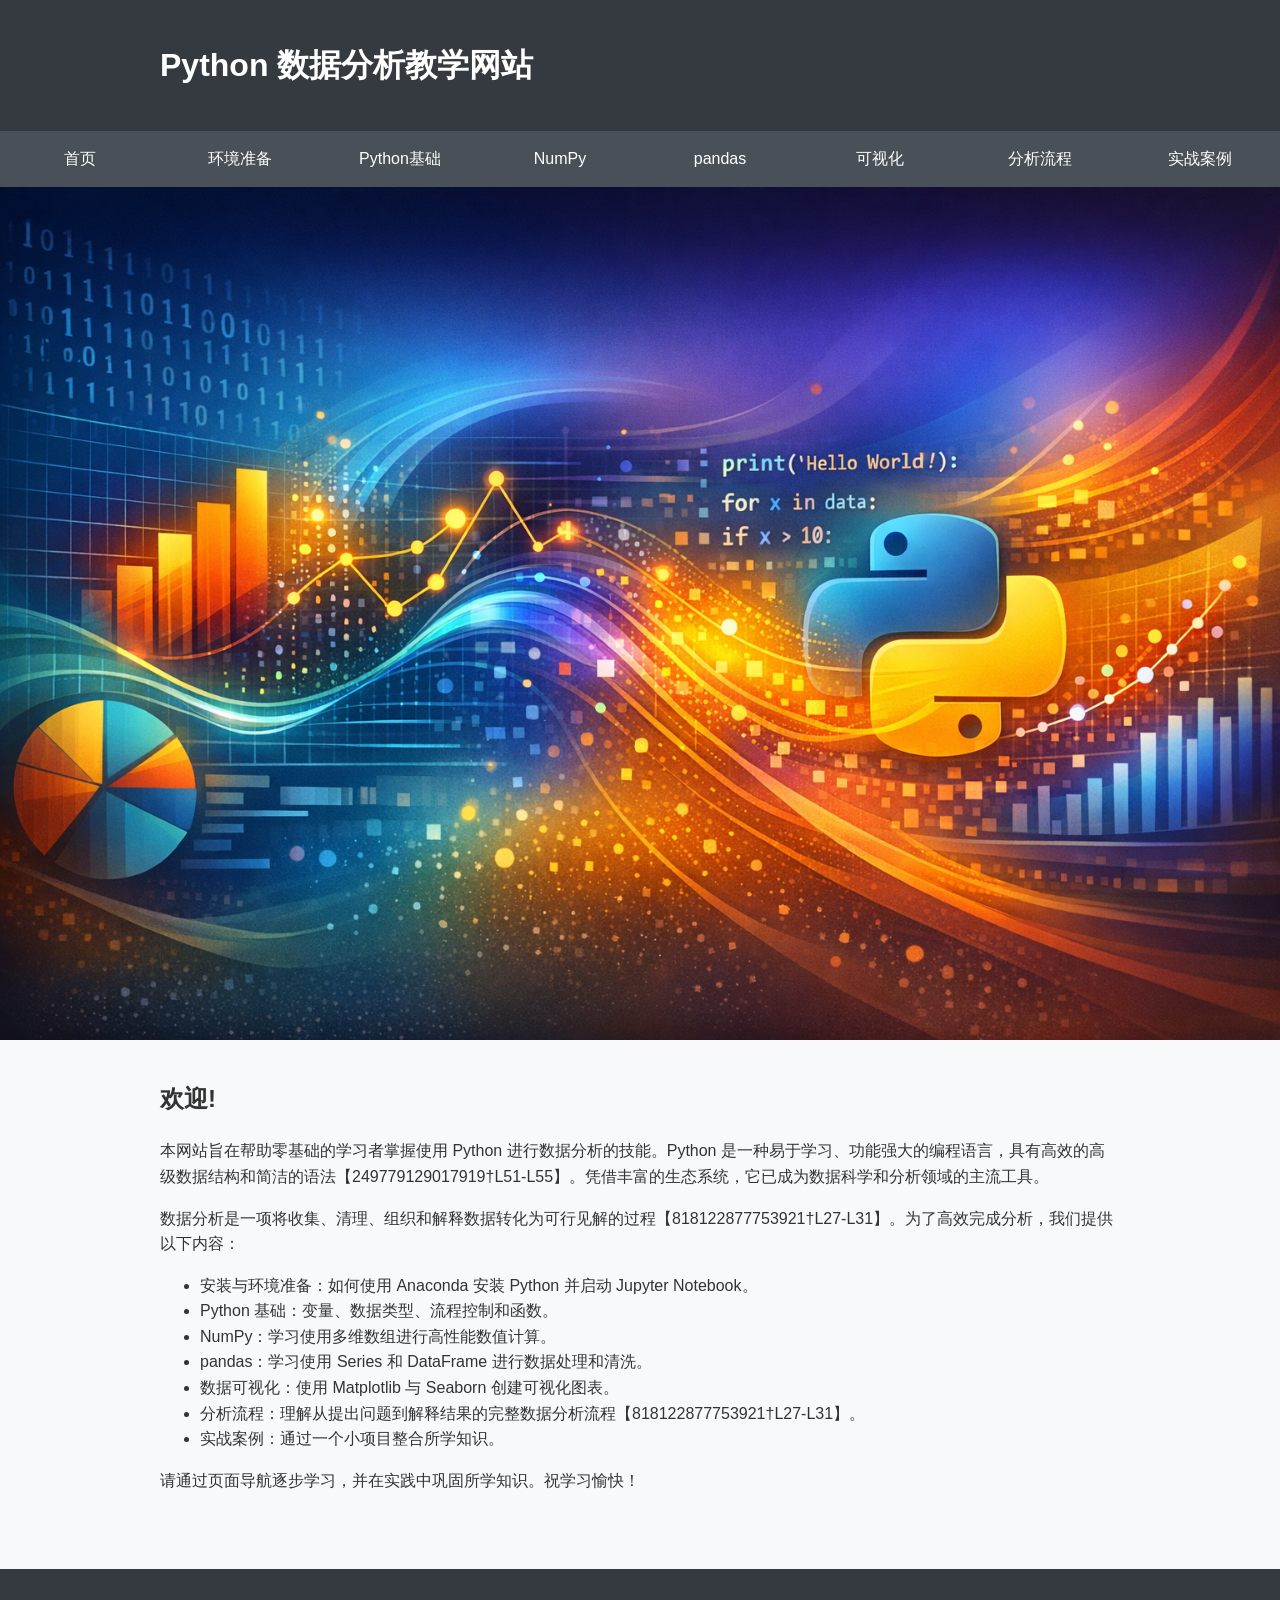
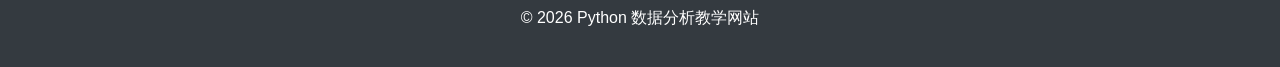
<file: index.html>
<!DOCTYPE html>
<html lang="zh-CN">
<head>
    <meta charset="UTF-8">
    <title>Python 数据分析教学网站</title>
    <link rel="stylesheet" href="style.css">
</head>
<body>
<header>
    <div class="container">
        <h1>Python 数据分析教学网站</h1>
    </div>
</header>
<nav>
    <ul>
        <li><a href="index.html">首页</a></li>
        <li><a href="installation.html">环境准备</a></li>
        <li><a href="python_basics.html">Python基础</a></li>
        <li><a href="numpy.html">NumPy</a></li>
        <li><a href="pandas.html">pandas</a></li>
        <li><a href="visualization.html">可视化</a></li>
        <li><a href="analysis_process.html">分析流程</a></li>
        <li><a href="project.html">实战案例</a></li>
    </ul>
</nav>
<img src="images/header.png" alt="数据分析封面图" class="header">
<div class="container">
    <h2>欢迎!</h2>
    <p>本网站旨在帮助零基础的学习者掌握使用 Python 进行数据分析的技能。Python 是一种易于学习、功能强大的编程语言，具有高效的高级数据结构和简洁的语法【249779129017919†L51-L55】。凭借丰富的生态系统，它已成为数据科学和分析领域的主流工具。</p>
    <p>数据分析是一项将收集、清理、组织和解释数据转化为可行见解的过程【818122877753921†L27-L31】。为了高效完成分析，我们提供以下内容：</p>
    <ul>
        <li>安装与环境准备：如何使用 Anaconda 安装 Python 并启动 Jupyter Notebook。</li>
        <li>Python 基础：变量、数据类型、流程控制和函数。</li>
        <li>NumPy：学习使用多维数组进行高性能数值计算。</li>
        <li>pandas：学习使用 Series 和 DataFrame 进行数据处理和清洗。</li>
        <li>数据可视化：使用 Matplotlib 与 Seaborn 创建可视化图表。</li>
        <li>分析流程：理解从提出问题到解释结果的完整数据分析流程【818122877753921†L27-L31】。</li>
        <li>实战案例：通过一个小项目整合所学知识。</li>
    </ul>
    <p>请通过页面导航逐步学习，并在实践中巩固所学知识。祝学习愉快！</p>
</div>
<footer>
    <p>&copy; 2026 Python 数据分析教学网站</p>
</footer>
</body>
</html>
</file>
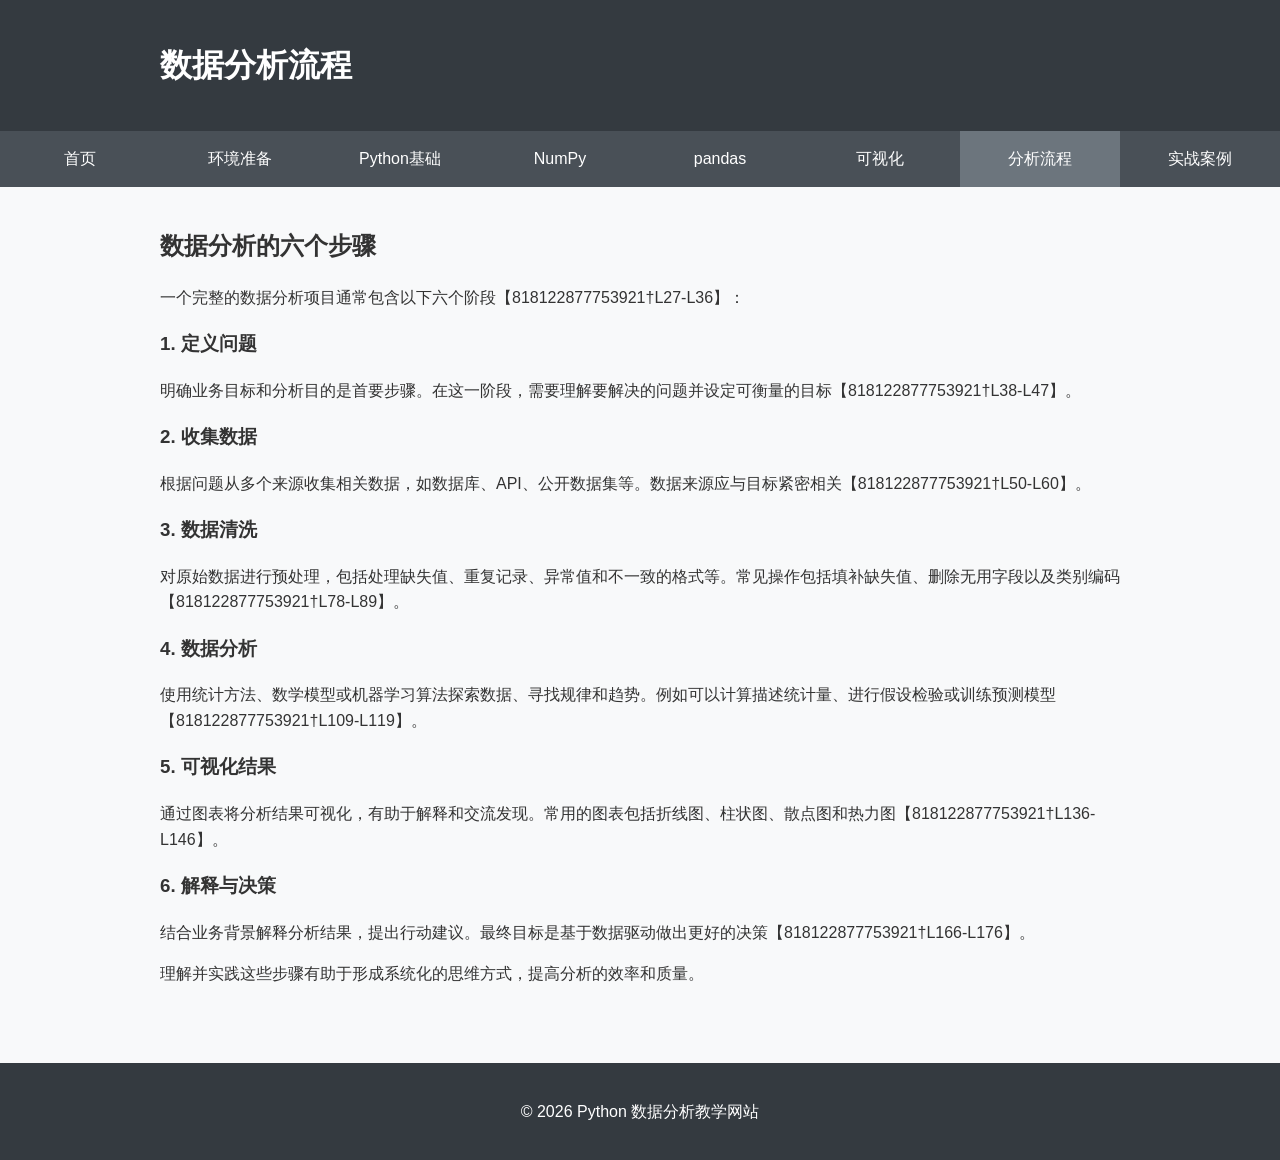
<file: analysis_process.html>
<!DOCTYPE html>
<html lang="zh-CN">
<head>
    <meta charset="UTF-8">
    <title>数据分析流程</title>
    <link rel="stylesheet" href="style.css">
</head>
<body>
<header>
    <div class="container">
        <h1>数据分析流程</h1>
    </div>
</header>
<nav>
    <ul>
        <li><a href="index.html">首页</a></li>
        <li><a href="installation.html">环境准备</a></li>
        <li><a href="python_basics.html">Python基础</a></li>
        <li><a href="numpy.html">NumPy</a></li>
        <li><a href="pandas.html">pandas</a></li>
        <li><a href="visualization.html">可视化</a></li>
        <li><a href="analysis_process.html" class="active">分析流程</a></li>
        <li><a href="project.html">实战案例</a></li>
    </ul>
</nav>
<div class="container">
    <h2>数据分析的六个步骤</h2>
    <p>一个完整的数据分析项目通常包含以下六个阶段【818122877753921†L27-L36】：</p>
    <h3>1. 定义问题</h3>
    <p>明确业务目标和分析目的是首要步骤。在这一阶段，需要理解要解决的问题并设定可衡量的目标【818122877753921†L38-L47】。</p>
    <h3>2. 收集数据</h3>
    <p>根据问题从多个来源收集相关数据，如数据库、API、公开数据集等。数据来源应与目标紧密相关【818122877753921†L50-L60】。</p>
    <h3>3. 数据清洗</h3>
    <p>对原始数据进行预处理，包括处理缺失值、重复记录、异常值和不一致的格式等。常见操作包括填补缺失值、删除无用字段以及类别编码【818122877753921†L78-L89】。</p>
    <h3>4. 数据分析</h3>
    <p>使用统计方法、数学模型或机器学习算法探索数据、寻找规律和趋势。例如可以计算描述统计量、进行假设检验或训练预测模型【818122877753921†L109-L119】。</p>
    <h3>5. 可视化结果</h3>
    <p>通过图表将分析结果可视化，有助于解释和交流发现。常用的图表包括折线图、柱状图、散点图和热力图【818122877753921†L136-L146】。</p>
    <h3>6. 解释与决策</h3>
    <p>结合业务背景解释分析结果，提出行动建议。最终目标是基于数据驱动做出更好的决策【818122877753921†L166-L176】。</p>
    <p>理解并实践这些步骤有助于形成系统化的思维方式，提高分析的效率和质量。</p>
</div>
<footer>
    <p>&copy; 2026 Python 数据分析教学网站</p>
</footer>
</body>
</html>
</file>
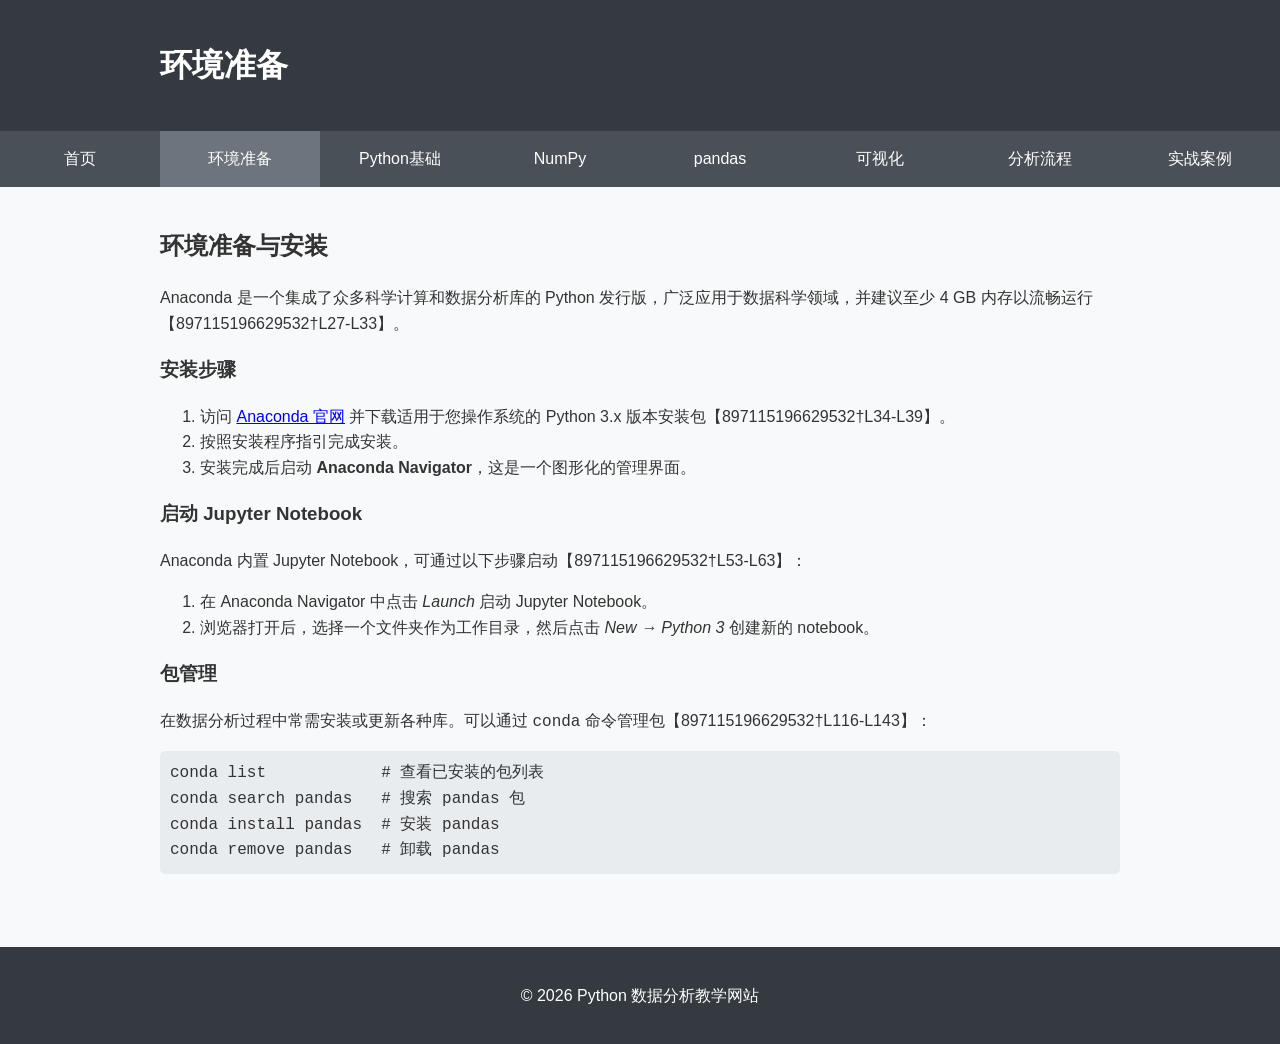
<file: installation.html>
<!DOCTYPE html>
<html lang="zh-CN">
<head>
    <meta charset="UTF-8">
    <title>环境准备</title>
    <link rel="stylesheet" href="style.css">
</head>
<body>
<header>
    <div class="container">
        <h1>环境准备</h1>
    </div>
</header>
<nav>
    <ul>
        <li><a href="index.html">首页</a></li>
        <li><a href="installation.html" class="active">环境准备</a></li>
        <li><a href="python_basics.html">Python基础</a></li>
        <li><a href="numpy.html">NumPy</a></li>
        <li><a href="pandas.html">pandas</a></li>
        <li><a href="visualization.html">可视化</a></li>
        <li><a href="analysis_process.html">分析流程</a></li>
        <li><a href="project.html">实战案例</a></li>
    </ul>
</nav>
<div class="container">
    <h2>环境准备与安装</h2>
    <p>Anaconda 是一个集成了众多科学计算和数据分析库的 Python 发行版，广泛应用于数据科学领域，并建议至少 4 GB 内存以流畅运行【897115196629532†L27-L33】。</p>
    <h3>安装步骤</h3>
    <ol>
        <li>访问 <a href="https://www.anaconda.com/" target="_blank">Anaconda 官网</a> 并下载适用于您操作系统的 Python&nbsp;3.x 版本安装包【897115196629532†L34-L39】。</li>
        <li>按照安装程序指引完成安装。</li>
        <li>安装完成后启动 <strong>Anaconda Navigator</strong>，这是一个图形化的管理界面。</li>
    </ol>
    <h3>启动 Jupyter Notebook</h3>
    <p>Anaconda 内置 Jupyter Notebook，可通过以下步骤启动【897115196629532†L53-L63】：</p>
    <ol>
        <li>在 Anaconda Navigator 中点击 <em>Launch</em> 启动 Jupyter Notebook。</li>
        <li>浏览器打开后，选择一个文件夹作为工作目录，然后点击 <em>New → Python&nbsp;3</em> 创建新的 notebook。</li>
    </ol>
    <h3>包管理</h3>
    <p>在数据分析过程中常需安装或更新各种库。可以通过 <code>conda</code> 命令管理包【897115196629532†L116-L143】：</p>
    <pre><code>conda list            # 查看已安装的包列表
conda search pandas   # 搜索 pandas 包
conda install pandas  # 安装 pandas
conda remove pandas   # 卸载 pandas
</code></pre>
</div>
<footer>
    <p>&copy; 2026 Python 数据分析教学网站</p>
</footer>
</body>
</html>
</file>
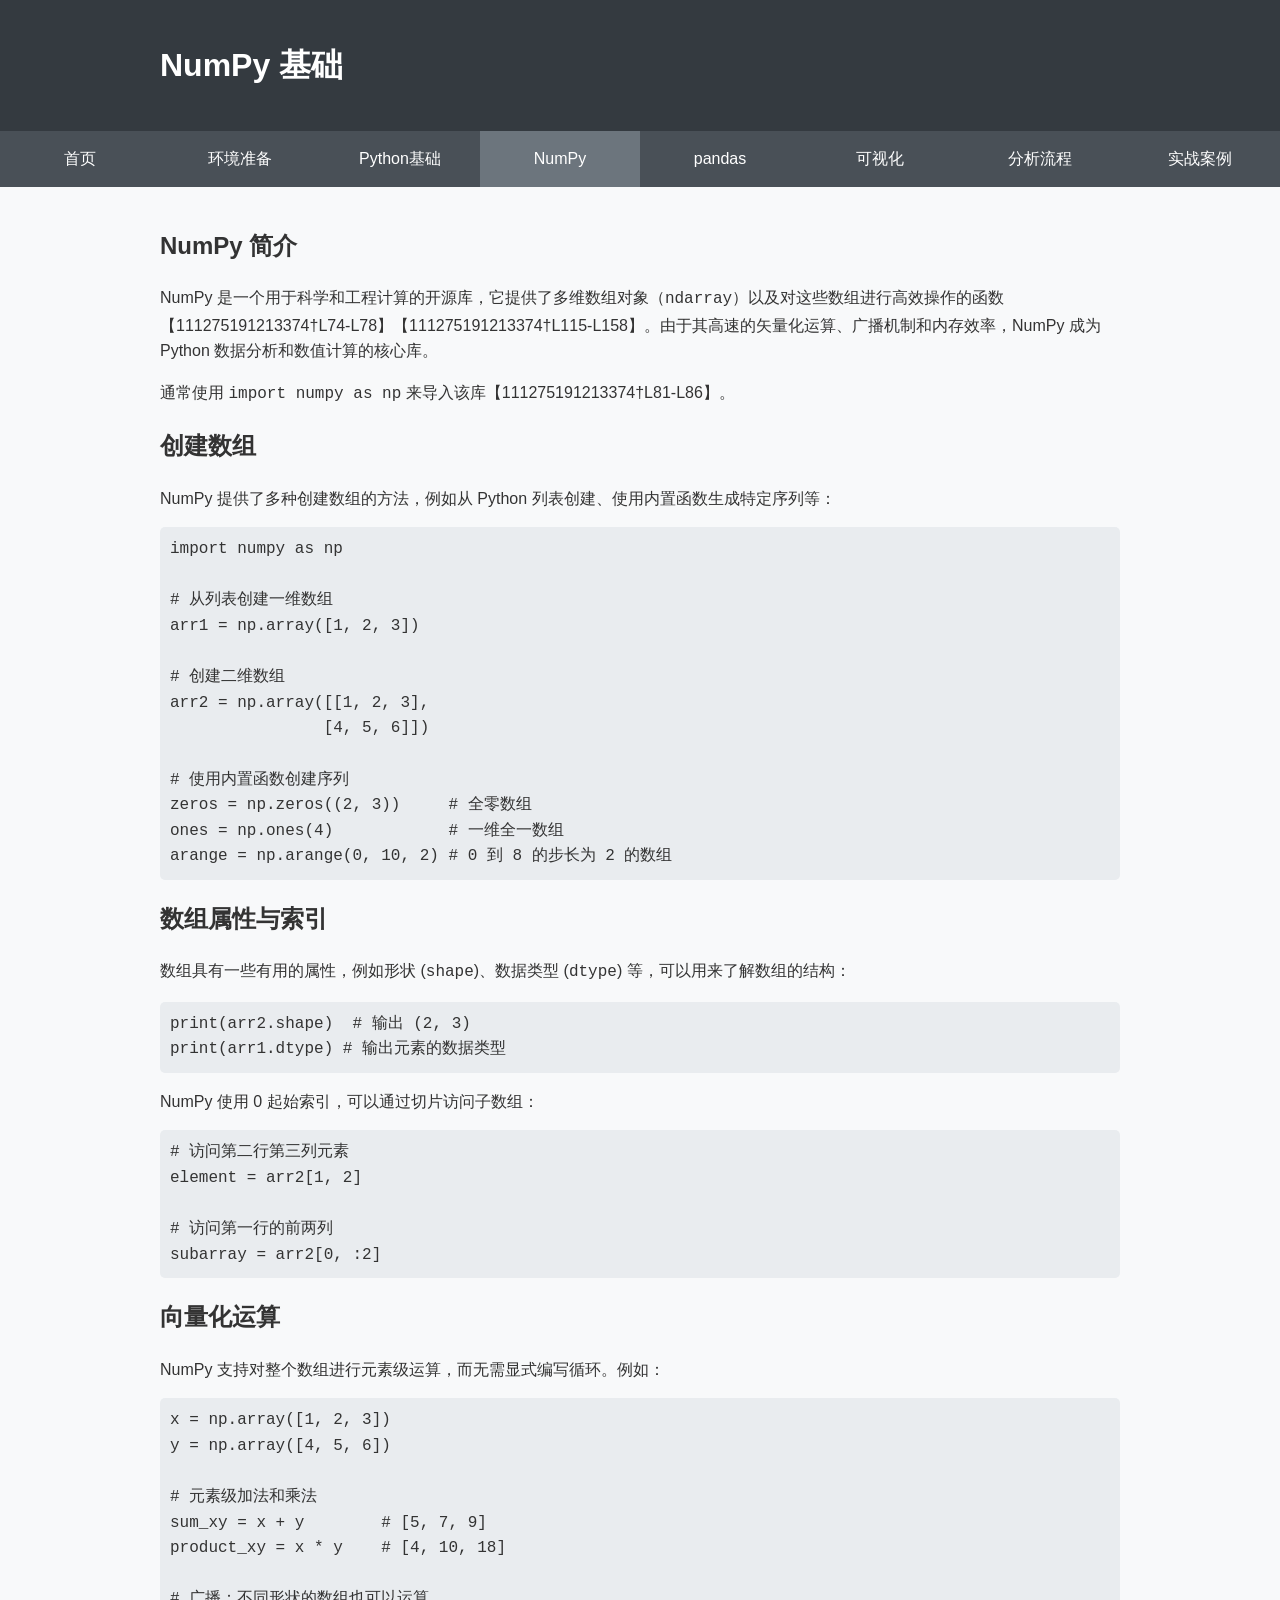
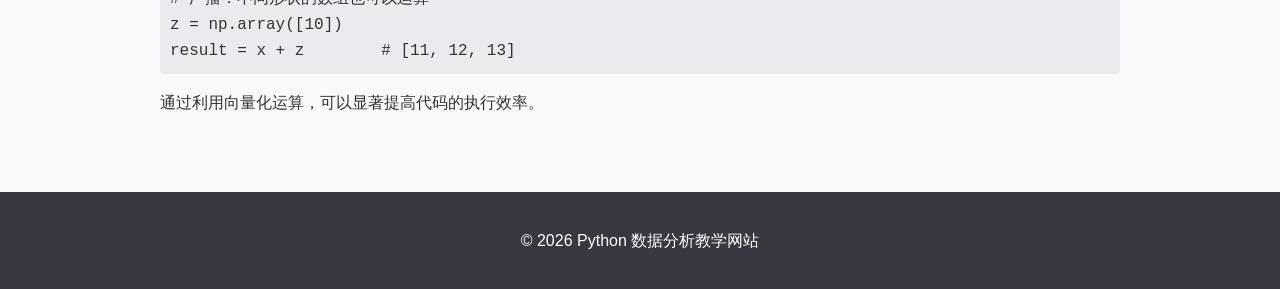
<file: numpy.html>
<!DOCTYPE html>
<html lang="zh-CN">
<head>
    <meta charset="UTF-8">
    <title>NumPy 教程</title>
    <link rel="stylesheet" href="style.css">
</head>
<body>
<header>
    <div class="container">
        <h1>NumPy 基础</h1>
    </div>
</header>
<nav>
    <ul>
        <li><a href="index.html">首页</a></li>
        <li><a href="installation.html">环境准备</a></li>
        <li><a href="python_basics.html">Python基础</a></li>
        <li><a href="numpy.html" class="active">NumPy</a></li>
        <li><a href="pandas.html">pandas</a></li>
        <li><a href="visualization.html">可视化</a></li>
        <li><a href="analysis_process.html">分析流程</a></li>
        <li><a href="project.html">实战案例</a></li>
    </ul>
</nav>
<div class="container">
    <h2>NumPy 简介</h2>
    <p>NumPy 是一个用于科学和工程计算的开源库，它提供了多维数组对象（<code>ndarray</code>）以及对这些数组进行高效操作的函数【111275191213374†L74-L78】【111275191213374†L115-L158】。由于其高速的矢量化运算、广播机制和内存效率，NumPy 成为 Python 数据分析和数值计算的核心库。</p>
    <p>通常使用 <code>import numpy as np</code> 来导入该库【111275191213374†L81-L86】。</p>
    <h2>创建数组</h2>
    <p>NumPy 提供了多种创建数组的方法，例如从 Python 列表创建、使用内置函数生成特定序列等：</p>
    <pre><code>import numpy as np

# 从列表创建一维数组
arr1 = np.array([1, 2, 3])

# 创建二维数组
arr2 = np.array([[1, 2, 3],
                [4, 5, 6]])

# 使用内置函数创建序列
zeros = np.zeros((2, 3))     # 全零数组
ones = np.ones(4)            # 一维全一数组
arange = np.arange(0, 10, 2) # 0 到 8 的步长为 2 的数组
</code></pre>
    <h2>数组属性与索引</h2>
    <p>数组具有一些有用的属性，例如形状 (<code>shape</code>)、数据类型 (<code>dtype</code>) 等，可以用来了解数组的结构：</p>
    <pre><code>print(arr2.shape)  # 输出 (2, 3)
print(arr1.dtype) # 输出元素的数据类型
</code></pre>
    <p>NumPy 使用 0 起始索引，可以通过切片访问子数组：</p>
    <pre><code># 访问第二行第三列元素
element = arr2[1, 2]

# 访问第一行的前两列
subarray = arr2[0, :2]
</code></pre>
    <h2>向量化运算</h2>
    <p>NumPy 支持对整个数组进行元素级运算，而无需显式编写循环。例如：</p>
    <pre><code>x = np.array([1, 2, 3])
y = np.array([4, 5, 6])

# 元素级加法和乘法
sum_xy = x + y        # [5, 7, 9]
product_xy = x * y    # [4, 10, 18]

# 广播：不同形状的数组也可以运算
z = np.array([10])
result = x + z        # [11, 12, 13]
</code></pre>
    <p>通过利用向量化运算，可以显著提高代码的执行效率。</p>
</div>
<footer>
    <p>&copy; 2026 Python 数据分析教学网站</p>
</footer>
</body>
</html>
</file>
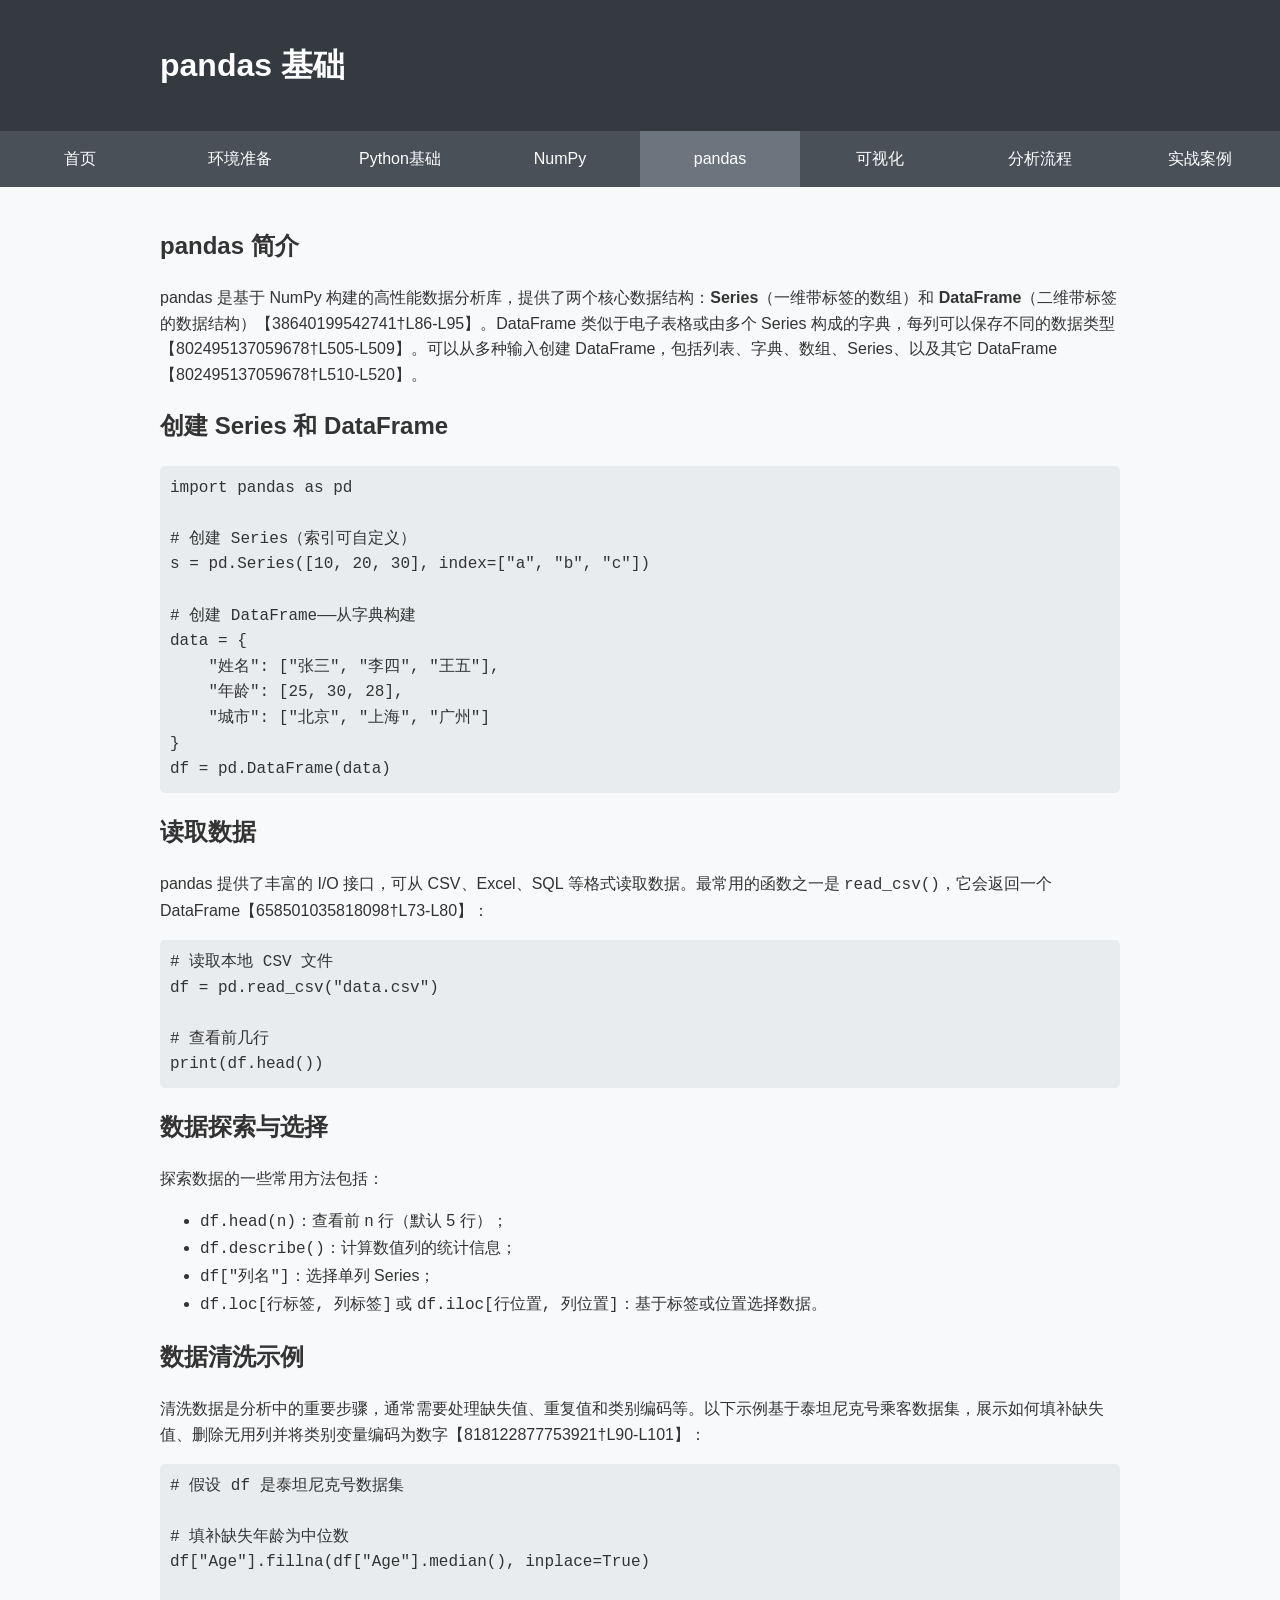
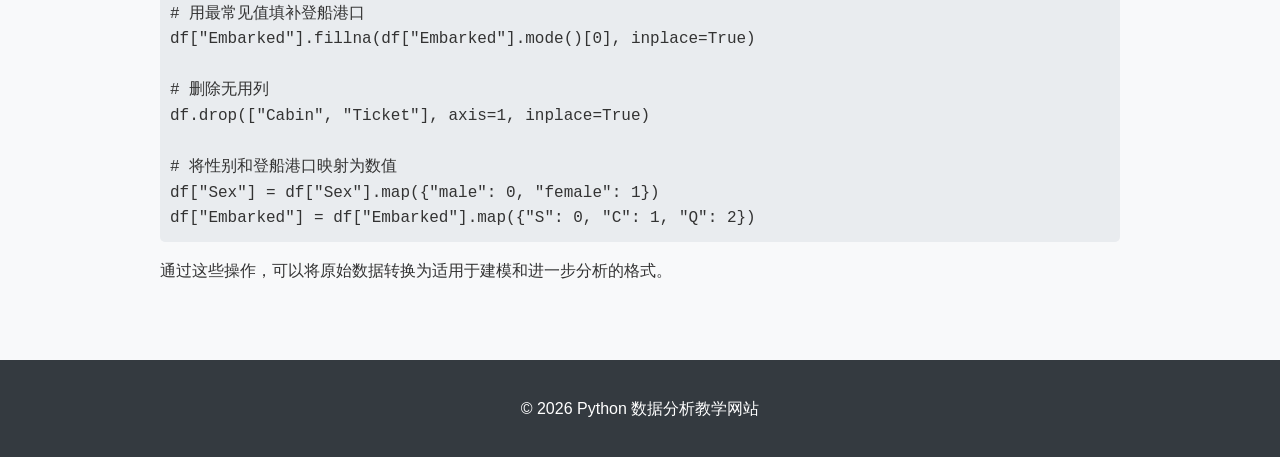
<file: pandas.html>
<!DOCTYPE html>
<html lang="zh-CN">
<head>
    <meta charset="UTF-8">
    <title>pandas 教程</title>
    <link rel="stylesheet" href="style.css">
</head>
<body>
<header>
    <div class="container">
        <h1>pandas 基础</h1>
    </div>
</header>
<nav>
    <ul>
        <li><a href="index.html">首页</a></li>
        <li><a href="installation.html">环境准备</a></li>
        <li><a href="python_basics.html">Python基础</a></li>
        <li><a href="numpy.html">NumPy</a></li>
        <li><a href="pandas.html" class="active">pandas</a></li>
        <li><a href="visualization.html">可视化</a></li>
        <li><a href="analysis_process.html">分析流程</a></li>
        <li><a href="project.html">实战案例</a></li>
    </ul>
</nav>
<div class="container">
    <h2>pandas 简介</h2>
    <p>pandas 是基于 NumPy 构建的高性能数据分析库，提供了两个核心数据结构：<strong>Series</strong>（一维带标签的数组）和 <strong>DataFrame</strong>（二维带标签的数据结构）【38640199542741†L86-L95】。DataFrame 类似于电子表格或由多个 Series 构成的字典，每列可以保存不同的数据类型【802495137059678†L505-L509】。可以从多种输入创建 DataFrame，包括列表、字典、数组、Series、以及其它 DataFrame【802495137059678†L510-L520】。</p>
    <h2>创建 Series 和 DataFrame</h2>
    <pre><code>import pandas as pd

# 创建 Series（索引可自定义）
s = pd.Series([10, 20, 30], index=["a", "b", "c"])

# 创建 DataFrame——从字典构建
data = {
    "姓名": ["张三", "李四", "王五"],
    "年龄": [25, 30, 28],
    "城市": ["北京", "上海", "广州"]
}
df = pd.DataFrame(data)
</code></pre>
    <h2>读取数据</h2>
    <p>pandas 提供了丰富的 I/O 接口，可从 CSV、Excel、SQL 等格式读取数据。最常用的函数之一是 <code>read_csv()</code>，它会返回一个 DataFrame【658501035818098†L73-L80】：</p>
    <pre><code># 读取本地 CSV 文件
df = pd.read_csv("data.csv")

# 查看前几行
print(df.head())
</code></pre>
    <h2>数据探索与选择</h2>
    <p>探索数据的一些常用方法包括：</p>
    <ul>
        <li><code>df.head(n)</code>：查看前 n 行（默认 5 行）；</li>
        <li><code>df.describe()</code>：计算数值列的统计信息；</li>
        <li><code>df["列名"]</code>：选择单列 Series；</li>
        <li><code>df.loc[行标签, 列标签]</code> 或 <code>df.iloc[行位置, 列位置]</code>：基于标签或位置选择数据。</li>
    </ul>
    <h2>数据清洗示例</h2>
    <p>清洗数据是分析中的重要步骤，通常需要处理缺失值、重复值和类别编码等。以下示例基于泰坦尼克号乘客数据集，展示如何填补缺失值、删除无用列并将类别变量编码为数字【818122877753921†L90-L101】：</p>
    <pre><code># 假设 df 是泰坦尼克号数据集

# 填补缺失年龄为中位数
df["Age"].fillna(df["Age"].median(), inplace=True)

# 用最常见值填补登船港口
df["Embarked"].fillna(df["Embarked"].mode()[0], inplace=True)

# 删除无用列
df.drop(["Cabin", "Ticket"], axis=1, inplace=True)

# 将性别和登船港口映射为数值
df["Sex"] = df["Sex"].map({"male": 0, "female": 1})
df["Embarked"] = df["Embarked"].map({"S": 0, "C": 1, "Q": 2})
</code></pre>
    <p>通过这些操作，可以将原始数据转换为适用于建模和进一步分析的格式。</p>
</div>
<footer>
    <p>&copy; 2026 Python 数据分析教学网站</p>
</footer>
</body>
</html>
</file>
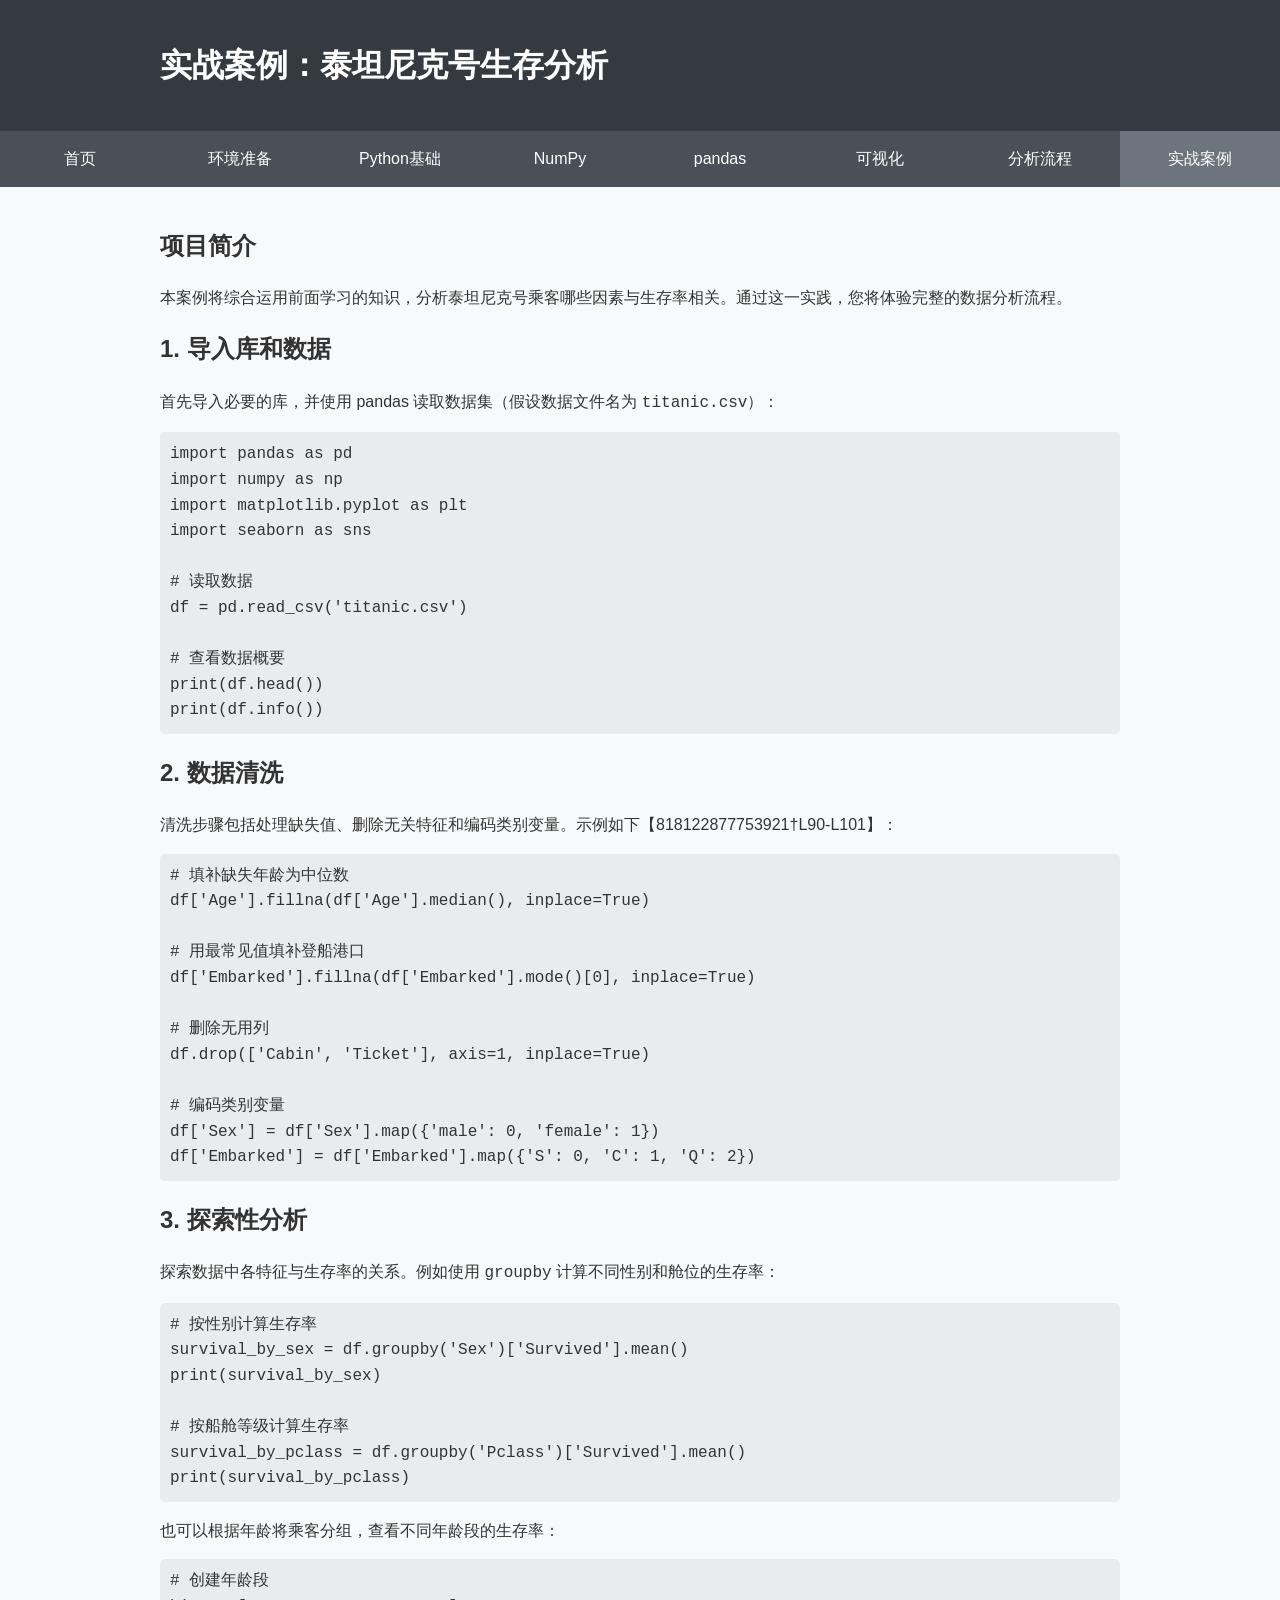
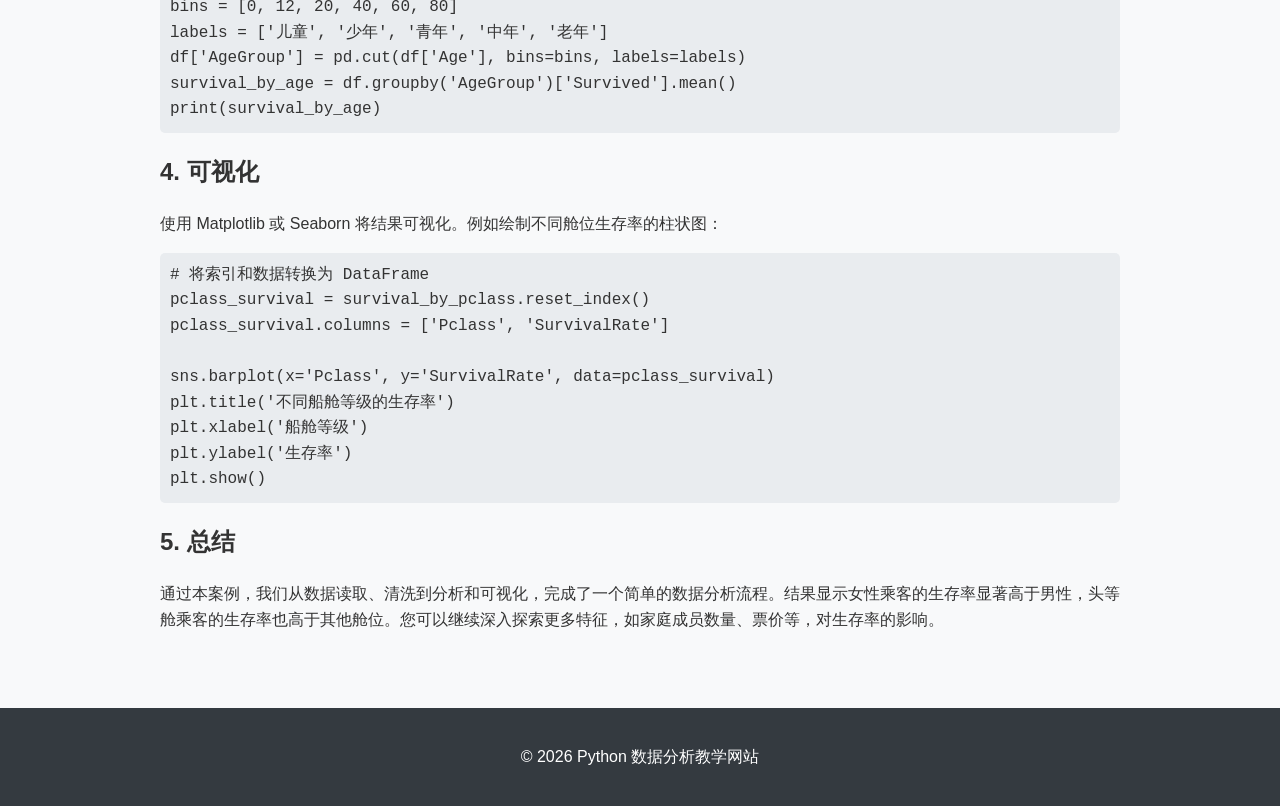
<file: project.html>
<!DOCTYPE html>
<html lang="zh-CN">
<head>
    <meta charset="UTF-8">
    <title>实战案例</title>
    <link rel="stylesheet" href="style.css">
</head>
<body>
<header>
    <div class="container">
        <h1>实战案例：泰坦尼克号生存分析</h1>
    </div>
</header>
<nav>
    <ul>
        <li><a href="index.html">首页</a></li>
        <li><a href="installation.html">环境准备</a></li>
        <li><a href="python_basics.html">Python基础</a></li>
        <li><a href="numpy.html">NumPy</a></li>
        <li><a href="pandas.html">pandas</a></li>
        <li><a href="visualization.html">可视化</a></li>
        <li><a href="analysis_process.html">分析流程</a></li>
        <li><a href="project.html" class="active">实战案例</a></li>
    </ul>
</nav>
<div class="container">
    <h2>项目简介</h2>
    <p>本案例将综合运用前面学习的知识，分析泰坦尼克号乘客哪些因素与生存率相关。通过这一实践，您将体验完整的数据分析流程。</p>
    <h2>1. 导入库和数据</h2>
    <p>首先导入必要的库，并使用 pandas 读取数据集（假设数据文件名为 <code>titanic.csv</code>）：</p>
    <pre><code>import pandas as pd
import numpy as np
import matplotlib.pyplot as plt
import seaborn as sns

# 读取数据
df = pd.read_csv('titanic.csv')

# 查看数据概要
print(df.head())
print(df.info())
</code></pre>
    <h2>2. 数据清洗</h2>
    <p>清洗步骤包括处理缺失值、删除无关特征和编码类别变量。示例如下【818122877753921†L90-L101】：</p>
    <pre><code># 填补缺失年龄为中位数
df['Age'].fillna(df['Age'].median(), inplace=True)

# 用最常见值填补登船港口
df['Embarked'].fillna(df['Embarked'].mode()[0], inplace=True)

# 删除无用列
df.drop(['Cabin', 'Ticket'], axis=1, inplace=True)

# 编码类别变量
df['Sex'] = df['Sex'].map({'male': 0, 'female': 1})
df['Embarked'] = df['Embarked'].map({'S': 0, 'C': 1, 'Q': 2})
</code></pre>
    <h2>3. 探索性分析</h2>
    <p>探索数据中各特征与生存率的关系。例如使用 <code>groupby</code> 计算不同性别和舱位的生存率：</p>
    <pre><code># 按性别计算生存率
survival_by_sex = df.groupby('Sex')['Survived'].mean()
print(survival_by_sex)

# 按船舱等级计算生存率
survival_by_pclass = df.groupby('Pclass')['Survived'].mean()
print(survival_by_pclass)
</code></pre>
    <p>也可以根据年龄将乘客分组，查看不同年龄段的生存率：</p>
    <pre><code># 创建年龄段
bins = [0, 12, 20, 40, 60, 80]
labels = ['儿童', '少年', '青年', '中年', '老年']
df['AgeGroup'] = pd.cut(df['Age'], bins=bins, labels=labels)
survival_by_age = df.groupby('AgeGroup')['Survived'].mean()
print(survival_by_age)
</code></pre>
    <h2>4. 可视化</h2>
    <p>使用 Matplotlib 或 Seaborn 将结果可视化。例如绘制不同舱位生存率的柱状图：</p>
    <pre><code># 将索引和数据转换为 DataFrame
pclass_survival = survival_by_pclass.reset_index()
pclass_survival.columns = ['Pclass', 'SurvivalRate']

sns.barplot(x='Pclass', y='SurvivalRate', data=pclass_survival)
plt.title('不同船舱等级的生存率')
plt.xlabel('船舱等级')
plt.ylabel('生存率')
plt.show()
</code></pre>
    <h2>5. 总结</h2>
    <p>通过本案例，我们从数据读取、清洗到分析和可视化，完成了一个简单的数据分析流程。结果显示女性乘客的生存率显著高于男性，头等舱乘客的生存率也高于其他舱位。您可以继续深入探索更多特征，如家庭成员数量、票价等，对生存率的影响。</p>
</div>
<footer>
    <p>&copy; 2026 Python 数据分析教学网站</p>
</footer>
</body>
</html>
</file>
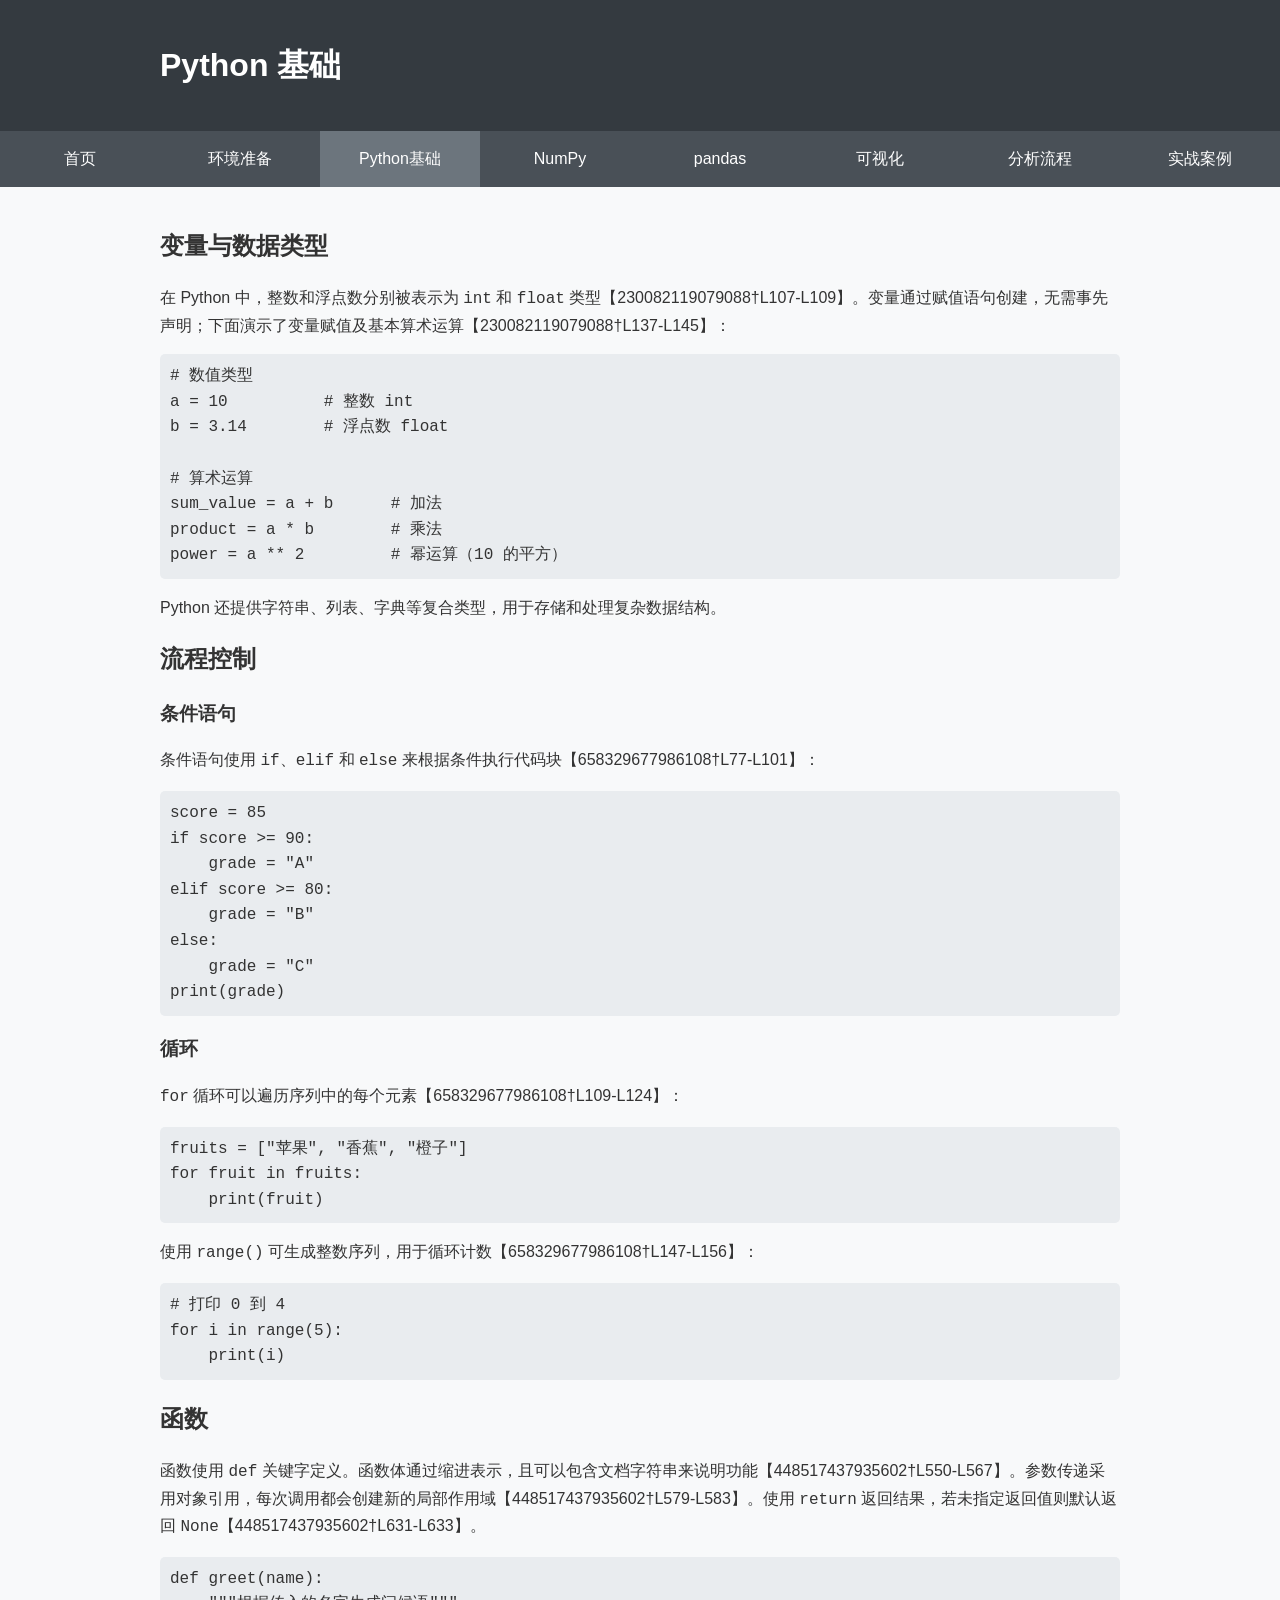
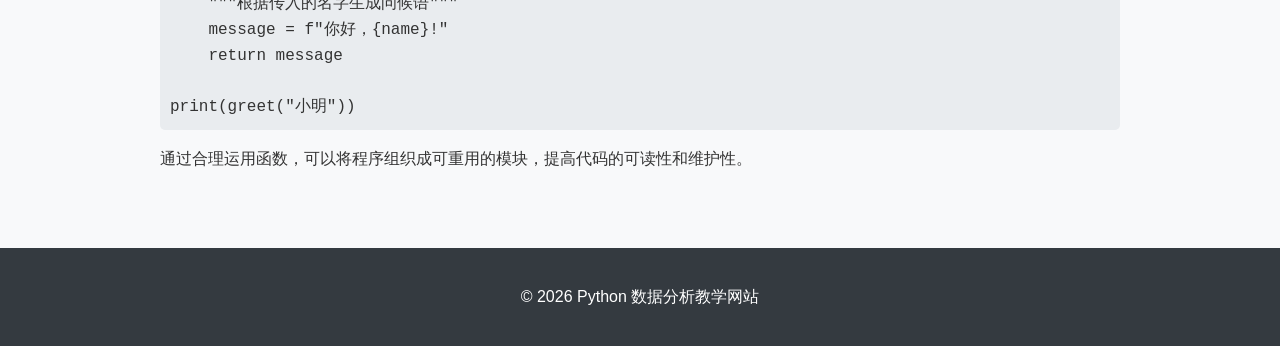
<file: python_basics.html>
<!DOCTYPE html>
<html lang="zh-CN">
<head>
    <meta charset="UTF-8">
    <title>Python 基础</title>
    <link rel="stylesheet" href="style.css">
</head>
<body>
<header>
    <div class="container">
        <h1>Python 基础</h1>
    </div>
</header>
<nav>
    <ul>
        <li><a href="index.html">首页</a></li>
        <li><a href="installation.html">环境准备</a></li>
        <li><a href="python_basics.html" class="active">Python基础</a></li>
        <li><a href="numpy.html">NumPy</a></li>
        <li><a href="pandas.html">pandas</a></li>
        <li><a href="visualization.html">可视化</a></li>
        <li><a href="analysis_process.html">分析流程</a></li>
        <li><a href="project.html">实战案例</a></li>
    </ul>
</nav>
<div class="container">
    <h2>变量与数据类型</h2>
    <p>在 Python 中，整数和浮点数分别被表示为 <code>int</code> 和 <code>float</code> 类型【230082119079088†L107-L109】。变量通过赋值语句创建，无需事先声明；下面演示了变量赋值及基本算术运算【230082119079088†L137-L145】：</p>
    <pre><code># 数值类型
a = 10          # 整数 int
b = 3.14        # 浮点数 float

# 算术运算
sum_value = a + b      # 加法
product = a * b        # 乘法
power = a ** 2         # 幂运算（10 的平方）
</code></pre>
    <p>Python 还提供字符串、列表、字典等复合类型，用于存储和处理复杂数据结构。</p>
    <h2>流程控制</h2>
    <h3>条件语句</h3>
    <p>条件语句使用 <code>if</code>、<code>elif</code> 和 <code>else</code> 来根据条件执行代码块【658329677986108†L77-L101】：</p>
    <pre><code>score = 85
if score &gt;= 90:
    grade = "A"
elif score &gt;= 80:
    grade = "B"
else:
    grade = "C"
print(grade)
</code></pre>
    <h3>循环</h3>
    <p><code>for</code> 循环可以遍历序列中的每个元素【658329677986108†L109-L124】：</p>
    <pre><code>fruits = ["苹果", "香蕉", "橙子"]
for fruit in fruits:
    print(fruit)
</code></pre>
    <p>使用 <code>range()</code> 可生成整数序列，用于循环计数【658329677986108†L147-L156】：</p>
    <pre><code># 打印 0 到 4
for i in range(5):
    print(i)
</code></pre>
    <h2>函数</h2>
    <p>函数使用 <code>def</code> 关键字定义。函数体通过缩进表示，且可以包含文档字符串来说明功能【448517437935602†L550-L567】。参数传递采用对象引用，每次调用都会创建新的局部作用域【448517437935602†L579-L583】。使用 <code>return</code> 返回结果，若未指定返回值则默认返回 <code>None</code>【448517437935602†L631-L633】。</p>
    <pre><code>def greet(name):
    """根据传入的名字生成问候语"""
    message = f"你好，{name}!"
    return message

print(greet("小明"))
</code></pre>
    <p>通过合理运用函数，可以将程序组织成可重用的模块，提高代码的可读性和维护性。</p>
</div>
<footer>
    <p>&copy; 2026 Python 数据分析教学网站</p>
</footer>
</body>
</html>
</file>
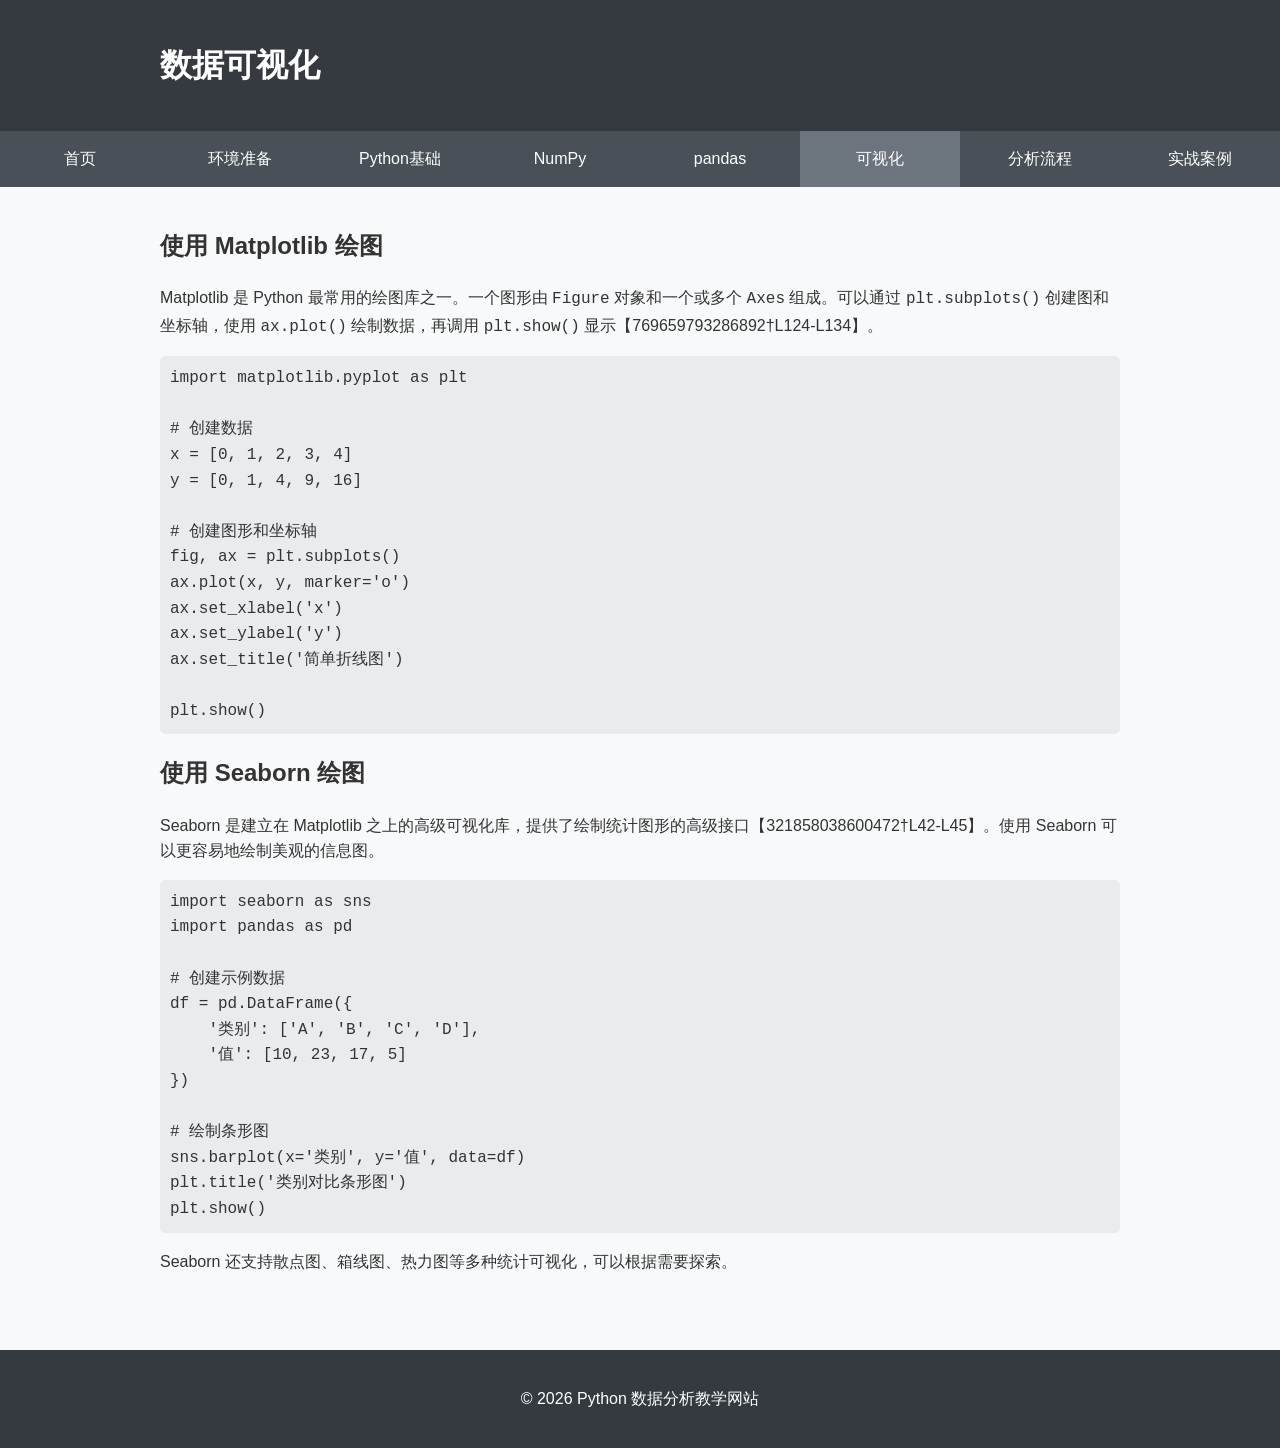
<file: visualization.html>
<!DOCTYPE html>
<html lang="zh-CN">
<head>
    <meta charset="UTF-8">
    <title>数据可视化</title>
    <link rel="stylesheet" href="style.css">
</head>
<body>
<header>
    <div class="container">
        <h1>数据可视化</h1>
    </div>
</header>
<nav>
    <ul>
        <li><a href="index.html">首页</a></li>
        <li><a href="installation.html">环境准备</a></li>
        <li><a href="python_basics.html">Python基础</a></li>
        <li><a href="numpy.html">NumPy</a></li>
        <li><a href="pandas.html">pandas</a></li>
        <li><a href="visualization.html" class="active">可视化</a></li>
        <li><a href="analysis_process.html">分析流程</a></li>
        <li><a href="project.html">实战案例</a></li>
    </ul>
</nav>
<div class="container">
    <h2>使用 Matplotlib 绘图</h2>
    <p>Matplotlib 是 Python 最常用的绘图库之一。一个图形由 <code>Figure</code> 对象和一个或多个 <code>Axes</code> 组成。可以通过 <code>plt.subplots()</code> 创建图和坐标轴，使用 <code>ax.plot()</code> 绘制数据，再调用 <code>plt.show()</code> 显示【769659793286892†L124-L134】。</p>
    <pre><code>import matplotlib.pyplot as plt

# 创建数据
x = [0, 1, 2, 3, 4]
y = [0, 1, 4, 9, 16]

# 创建图形和坐标轴
fig, ax = plt.subplots()
ax.plot(x, y, marker='o')
ax.set_xlabel('x')
ax.set_ylabel('y')
ax.set_title('简单折线图')

plt.show()
</code></pre>
    <h2>使用 Seaborn 绘图</h2>
    <p>Seaborn 是建立在 Matplotlib 之上的高级可视化库，提供了绘制统计图形的高级接口【321858038600472†L42-L45】。使用 Seaborn 可以更容易地绘制美观的信息图。</p>
    <pre><code>import seaborn as sns
import pandas as pd

# 创建示例数据
df = pd.DataFrame({
    '类别': ['A', 'B', 'C', 'D'],
    '值': [10, 23, 17, 5]
})

# 绘制条形图
sns.barplot(x='类别', y='值', data=df)
plt.title('类别对比条形图')
plt.show()
</code></pre>
    <p>Seaborn 还支持散点图、箱线图、热力图等多种统计可视化，可以根据需要探索。</p>
</div>
<footer>
    <p>&copy; 2026 Python 数据分析教学网站</p>
</footer>
</body>
</html>
</file>
<file: style.css>
body {
    font-family: Arial, sans-serif;
    line-height: 1.6;
    margin: 0;
    padding: 0;
    background: #f8f9fa;
    color: #333;
}

header {
    background: #343a40;
    color: #fff;
    padding: 20px 0;
}

header .container {
    width: 90%;
    margin: auto;
    overflow: hidden;
}

header h1 {
    margin: 0;
    font-size: 2em;
}

nav {
    background: #495057;
    color: #fff;
}

nav ul {
    list-style: none;
    margin: 0;
    padding: 0;
    display: flex;
    flex-wrap: wrap;
}

nav li {
    flex: 1;
}

nav a {
    display: block;
    padding: 15px;
    color: #fff;
    text-decoration: none;
    text-align: center;
}

nav a:hover {
    background: #6c757d;
}

/* 为当前页面的导航项设置不同背景色 */
nav a.active {
    background: #6c757d;
}

.container {
    width: 90%;
    max-width: 1000px;
    margin: auto;
    padding: 20px;
    box-sizing: border-box;
}

footer {
    background: #343a40;
    color: #fff;
    text-align: center;
    padding: 20px;
    margin-top: 40px;
}

img.header {
    width: 100%;
    height: auto;
    display: block;
}

pre {
    background: #e9ecef;
    padding: 10px;
    border-radius: 5px;
    overflow-x: auto;
}

code {
    font-family: 'Courier New', monospace;
}

table {
    border-collapse: collapse;
    width: 100%;
    margin-bottom: 20px;
}

table th,
table td {
    border: 1px solid #dee2e6;
    padding: 8px;
}

table th {
    background: #e9ecef;
}
</file>
